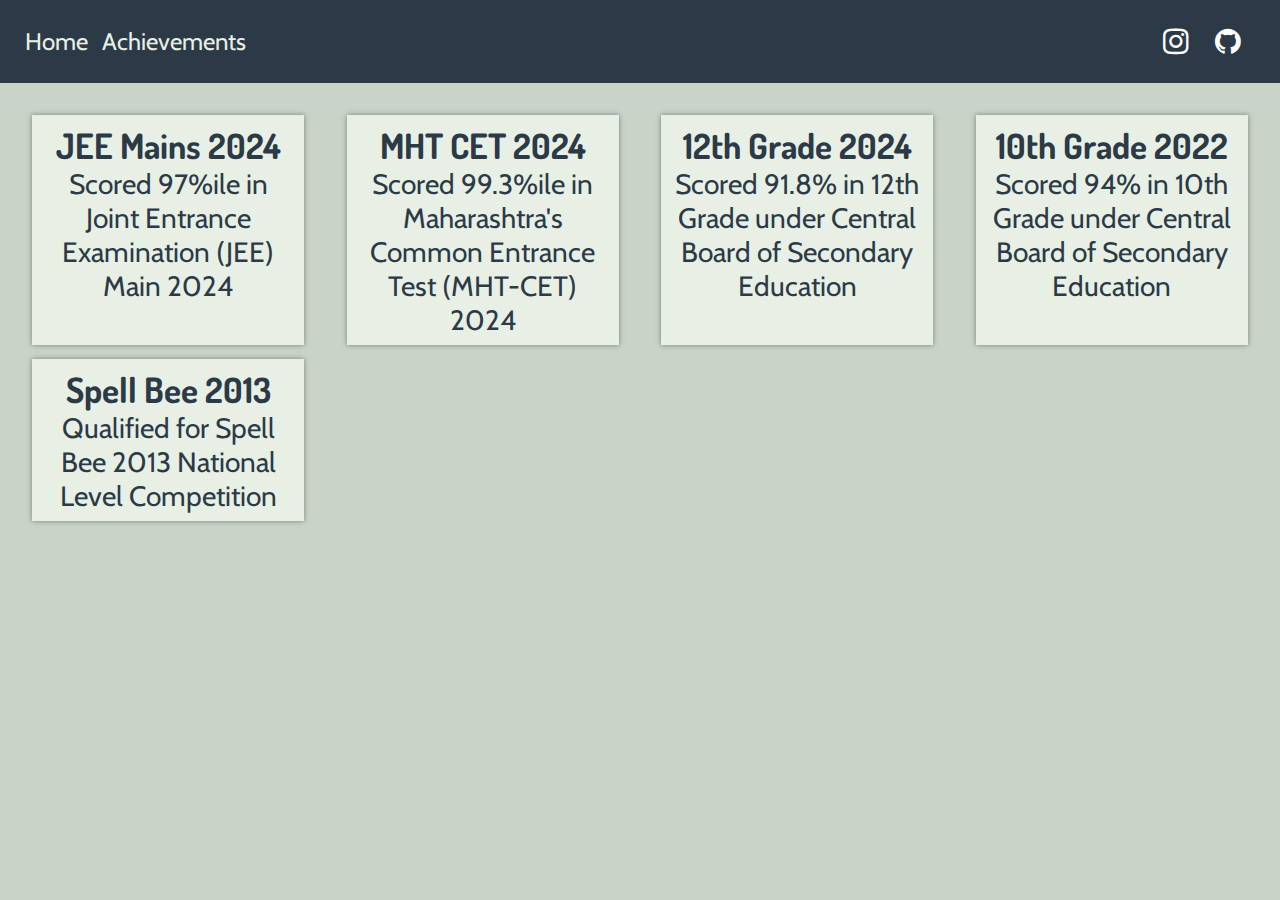
<file: achievements.html>
<!DOCTYPE html>
<html lang="en">
<head>
    <meta charset="UTF-8">
    <meta name="viewport" content="width=device-width, initial-scale=1.0">
    <title>Achievements</title>
    <link rel="stylesheet" href="achievements.css">
    <link rel="stylesheet" href="index.css">
    <link rel="preconnect" href="https://fonts.googleapis.com">
    <link rel="preconnect" href="https://fonts.gstatic.com" crossorigin>
    <link href="https://fonts.googleapis.com/css2?family=Cabin:ital,wght@0,400..700;1,400..700&family=Dosis:wght@200..800&display=swap" rel="stylesheet">
    <link rel="stylesheet" href="https://cdnjs.cloudflare.com/ajax/libs/font-awesome/4.7.0/css/font-awesome.min.css">
    
</head>
<body>
    <div class="hero">
        <div class="anchors">
            <!-- <p style="display: flex;align-items: center;">Welcome!</p> -->
             <a href="/index.html">Home</a>
             <a href="/achievements.html">Achievements</a>
        </div>
        
        <div class="socials">
            <button class="social-button"><a href="https://www.instagram.com/mathew_.21/"><i class="fa fa-instagram" style="font-size:30px;color: white;"></i></a></button>
            <button class="social-button"><a href="https://github.com/mathew2103"><i class="fa fa-github" style="font-size:30px;color: white;"></i></a></button>
        </div>
        
    </div>
    <div class="container">
        <div class="achievements">  
            <div class="achievement-row">
                <div class="achievement">
                    <p class="achieve-head">
                        JEE Mains 2024
                    </p>
                    <p class="achieve-desc">Scored 97%ile in Joint Entrance Examination (JEE) Main 2024</p>
                </div>
                <div class="achievement">
                    <p class="achieve-head">
                        MHT CET 2024
                    </p>
                    <p class="achieve-desc">Scored 99.3%ile in Maharashtra's Common Entrance Test (MHT-CET) 2024</p>
                </div>
                <div class="achievement">
                    <p class="achieve-head">
                        12th Grade 2024
                    </p>
                    <p class="achieve-desc">Scored 91.8% in 12th Grade under Central Board of Secondary Education</p>
                </div>
                <div class="achievement">
                    <p class="achieve-head">
                        10th Grade 2022
                    </p>
                    <p class="achieve-desc">Scored 94% in 10th Grade under Central Board of Secondary Education</p>
                </div>
                <div class="achievement">
                    <p class="achieve-head">
                        Spell Bee 2013
                    </p>
                    <p class="achieve-desc">Qualified for Spell Bee 2013 National Level Competition</p>
                </div>
            </div>
            
            
            
            <!-- <div class="achievement">
                <p class="achieve-head">
                    JEE Mains 2024
                </p>
                <p class="achieve-desc">Scored 97%ile in Joint Entrance Examination (JEE) Main 2024</p>
            </div> -->
        </div>
    </div> 

    <script>
        
    </script>
</body>
</html>
</file>
<file: achievements.css>
.achievements {
    display: flex;
    flex-direction: column;
    justify-content: space-between;
}

.achievement-row {
    display: flex;
    flex-direction: row;
    justify-content: space-between;
    flex-wrap: wrap;
}

.achievement {
    background-color: #e8f0e6;
    box-shadow: 0px 0px 5px #2c3a478e;
    padding: 8px;
    margin: 7px;
    transition: box-shadow 0.15s;
    max-width: 20vw;
}

.achievement:hover {
    box-shadow: 0 0 5px #2c3a47;
}

.achieve-head {
    font-family: Dosis;
    font-weight: bold;
    text-wrap: wrap;
    font-size: 35px;
    text-align: center;
}

.achieve-desc {
    font-size: 28px;
    text-align: center;
}

@media (max-width: 768px) {
    body {
        overflow: auto;
    }
    .achievement {
        max-height: 40vh;
        max-width: fit-content;
    }
    .achieve-head {
        font-size: 18px ;
    }
    .achieve-desc {
        font-size: 16px;
    }

}
</file>
<file: index.css>
html, body {
    max-width: 100%;
    overflow-x: hidden;
}

html {
    overflow: hidden
}

body {
    margin: 0;
    background-color: #CAD3C8;
}

p {
    margin-top: 0;
    margin-bottom: 0;
    
}

.container {
    font-family: Cabin;
}

a {
    font-family: Cabin;
    text-decoration: none;
    color: #e8f0e6;
    margin-right: 8px;
}

i .social {
    font-size:30px;
}

.anchors {
    margin-top: auto;
    margin-bottom: auto;
    vertical-align: middle;
}

.on-open {
    height: 100vh;
    width: 100vw;
    
    justify-content: center;
    background-color: #2C3A47;
    color: #e8f0e6;
    font-size: 45px;
    position: absolute;
    z-index: 2;
}

.open-display {
    display: flex;
    flex-direction: column;
    align-items: center;
    justify-content: center;
}


.continue {
    background-color: #2C3A47;
    color: #e8f0e6;
    border: 0.3vw solid #e8f0e6;
    border-radius: 0.3vw;
    margin-top: 20px;
    font-size: 40px;
    padding-left: 15px;
    padding-right: 15px;
    font-family: Cabin;
    transition: background-color 0.15s;
}

.continue:hover {
    cursor: pointer;
    background-color: #242b31;
}

#section2 {
    height: 100vh;
    display: flex;
    flex-direction: column;
}

.hero {
    background-color: #2C3A47;
    color: #e8f0e6;
    padding: 25px;
    font-size: 24px;
    display: flex;
    justify-content: space-between;
}

.container {
    padding: 25px;
    height: 100%;
    color: #2C3A47;
    font-size: 28px;
}

.intro {
    background-color: #e8f0e6;
    padding: 20px;
    border-radius: 0.5px;
    display: flex;
    box-shadow: 0 0 5px #182C61;
}

.social-button {
    border: none;
    color: #e8f0e6;
    background-color: #2C3A47;
}

.special {
    font-family: Dosis;
    font-size: 40px;
    color:#242b31;
}

.special-text {
    font-size: 28px;
    white-space: nowrap;
    width: 0px;
}

.typed-cursor {
    margin-bottom: 100px;
}

.pfp {
    width: 200px;
    border-radius: 175px;
    box-shadow: 0 0 3px #242b31;
}

.intro-img {
    margin-left: auto;
    margin-right: 0;
}

.intro-text {
    display: flex;
    flex-direction: column;
    justify-content: space-between;
}

.quote {
    padding: 10px;
    color: #e8f0e6;
    background-color: #2C3A47;
    border-radius: 5px;
}

.timeline {
    margin-top: 20px;
    padding-left: 10px;
    display: flex;
    flex-direction: column;
}

.event {
    display: flex;
    flex-direction: column;
    margin-left: 50px;
    border-left: #e8f0e6 solid 8px;
    padding-left: 60px;
    justify-content: center;
    align-items: left;
    position: relative;
    padding-bottom: 30px;
}

.event::before {
    content: "";
    border-radius: 50%;
    height: 20px; /* Changed */
    width: 20px; /* Changed */
    background-color: #e8f0e6;
    border: #2C3A47 solid 5px;
    position: absolute; /* Added */
    left: -17.75px; /* Added */
}

.event-details {
    display: flex;
}
.event-connect {
    width: 15px;
    height: 5vh;
    background-color: #e8f0e6;
    margin-left: 43px;
    box-shadow: 1px 1px 2.3px #242b31;
}



/* .event-info {
    margin-left: 50px;
    border-left: #e8f0e6 solid 8px;
    padding-left: 60px;
    display: flex;
    flex-direction: column;
    justify-content: center;
    align-items: left; 
} */

.event-header {
    font-size: 32px;
    font-weight: bold;
    color: #242b31;
    margin-bottom: 10px;
}

.event-desc {
    font-size: 25px;
    text-decoration: overline;
}

.timeline-head {
    font-size: 35px;
    text-decoration: underline;
    margin-bottom: 12px;
    margin-left: 5px;
}

.event-margin {
    margin-bottom: 12px;
}


@media (max-width: 768px) {
    /* For mobile phones: */
    /* [class*="col-"] {
      width: 100%;
    } */
    body {
        width: 100vw;
    }
    p {
        font-size: 20px;
    }
    .hero {
        font-size: 16px;
    }
    .pfp {
        width: 65px;
    }
    .special-text, .special {
        font-size: 20px;
    }
    .intro, .quote {
        padding: 7px;
    }
    .quote {
        margin-top: 15px;
        font-size: 15px;
        width: 177px;
    }
    .event-info {
        margin-left: 5px;
        max-width: 240px;
    }
    .event-time {
        width: 45px;
        height: 45px;
        border-radius: 22.5px;
        display: block;
    }
    .event-time-text {
        font-size: 16px;
    }
    .event-header {
        font-size: 20px;
        margin-bottom: 3px;
    }
    .event-desc {
        font-size: 14px;
        text-decoration: none;
    }
    .event {
        margin-left: 15px;
        padding-left: 30px;
    }
    .timeline-head {
        font-size: 25px;
    }
    /* i.social {
        font-size:10px;
    } */
  }
</file>
